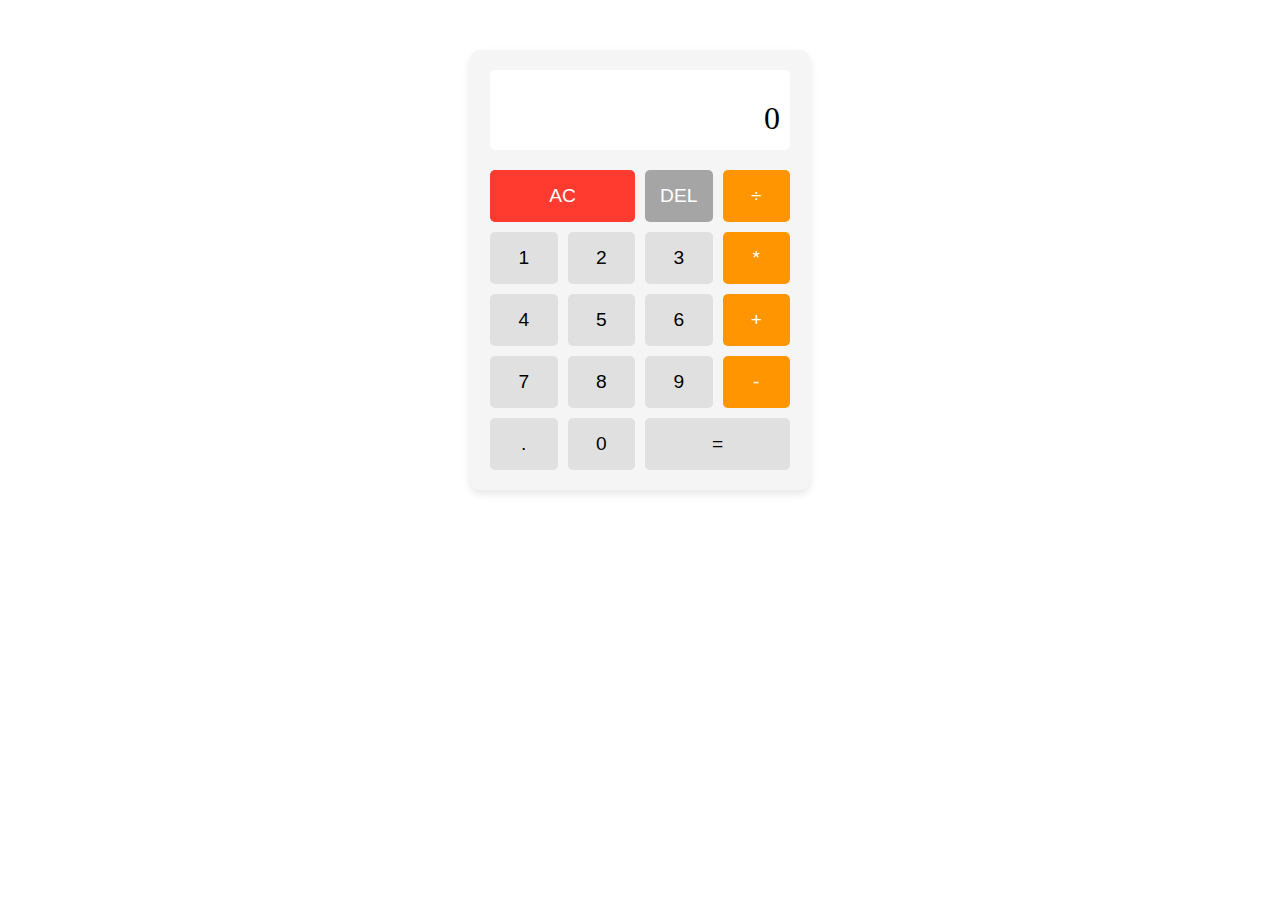
<file: calculator web application/index.html>
<!DOCTYPE html>
<html lang="en">
<head>
    <meta charset="UTF-8">
    <meta name="viewport" content="width=device-width, initial-scale=1.0">
    <title>Calculator</title>
    <link rel="stylesheet" href="style.css">
</head>
<body>
    <div class="calculator">
        <div class="display">
            <div class="previous-operand"></div>
            <div class="current-operand">0</div>
        </div>
        <button class="span-two" data-action="clear">AC</button>
        <button data-action="delete">DEL</button>
        <button data-operation>÷</button>
        <button data-number>1</button>
        <button data-number>2</button>
        <button data-number>3</button>
        <button data-operation>*</button>
        <button data-number>4</button>
        <button data-number>5</button>
        <button data-number>6</button>
        <button data-operation>+</button>
        <button data-number>7</button>
        <button data-number>8</button>
        <button data-number>9</button>
        <button data-operation>-</button>
        <button data-number>.</button>
        <button data-number>0</button>
        <button class="span-two" data-action="calculate">=</button>
    </div>
    <script src="script.js"></script>
</body>
</html>
</file>
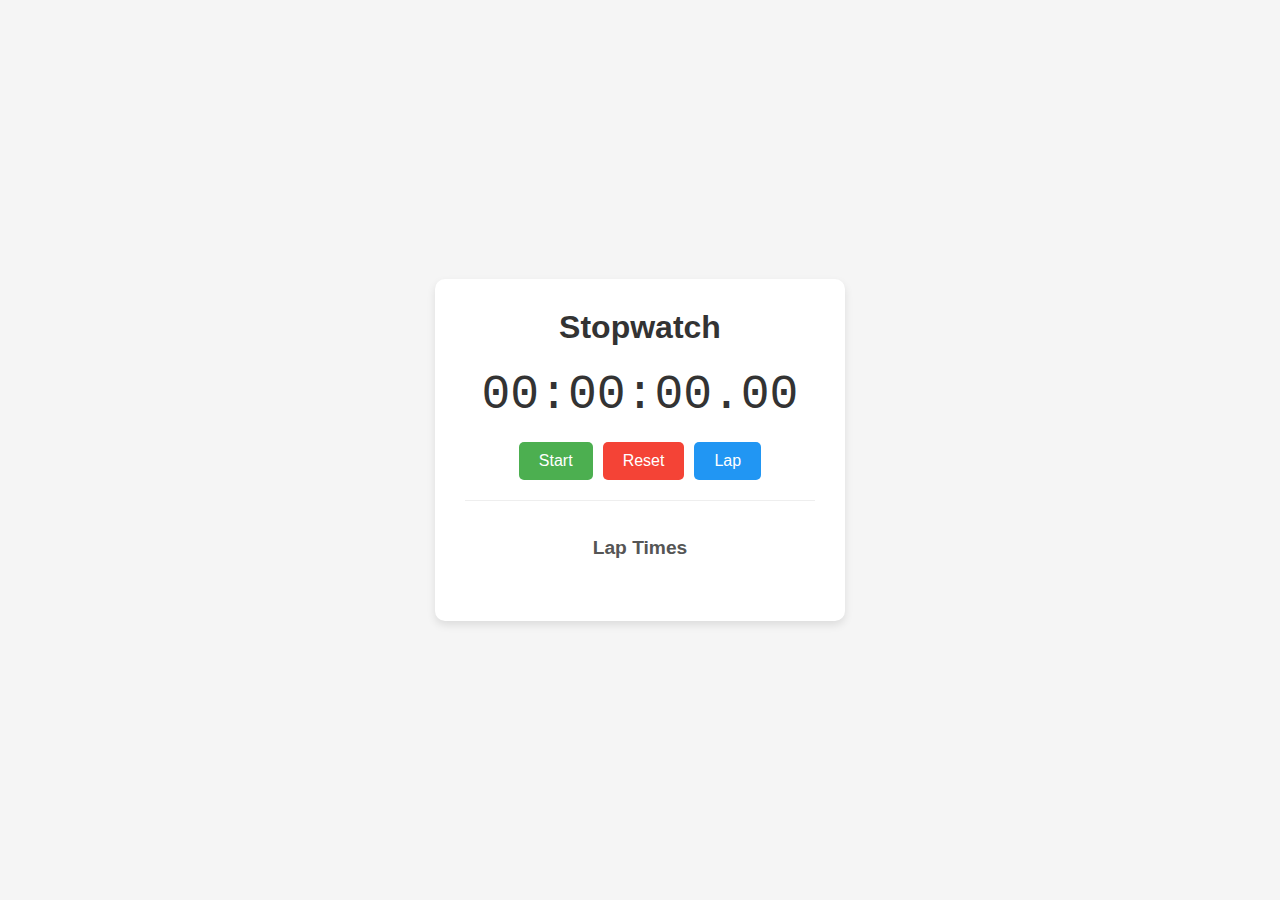
<file: stopwatch web application/index.html>
<!DOCTYPE html>
<html lang="en">
<head>
    <meta charset="UTF-8">
    <meta name="viewport" content="width=device-width, initial-scale=1.0">
    <title>Stopwatch</title>
    <link rel="stylesheet" href="style.css">
</head>
<body>
    <div class="stopwatch-container">
        <h1>Stopwatch</h1>
        <div class="display">00:00:00.00</div>
        <div class="controls">
            <button id="startPause">Start</button>
            <button id="reset">Reset</button>
            <button id="lap">Lap</button>
        </div>
        <div class="laps-container">
            <h2>Lap Times</h2>
            <ul id="laps"></ul>
        </div>
    </div>
    <script src="script.js"></script>
</body>
</html>
</file>
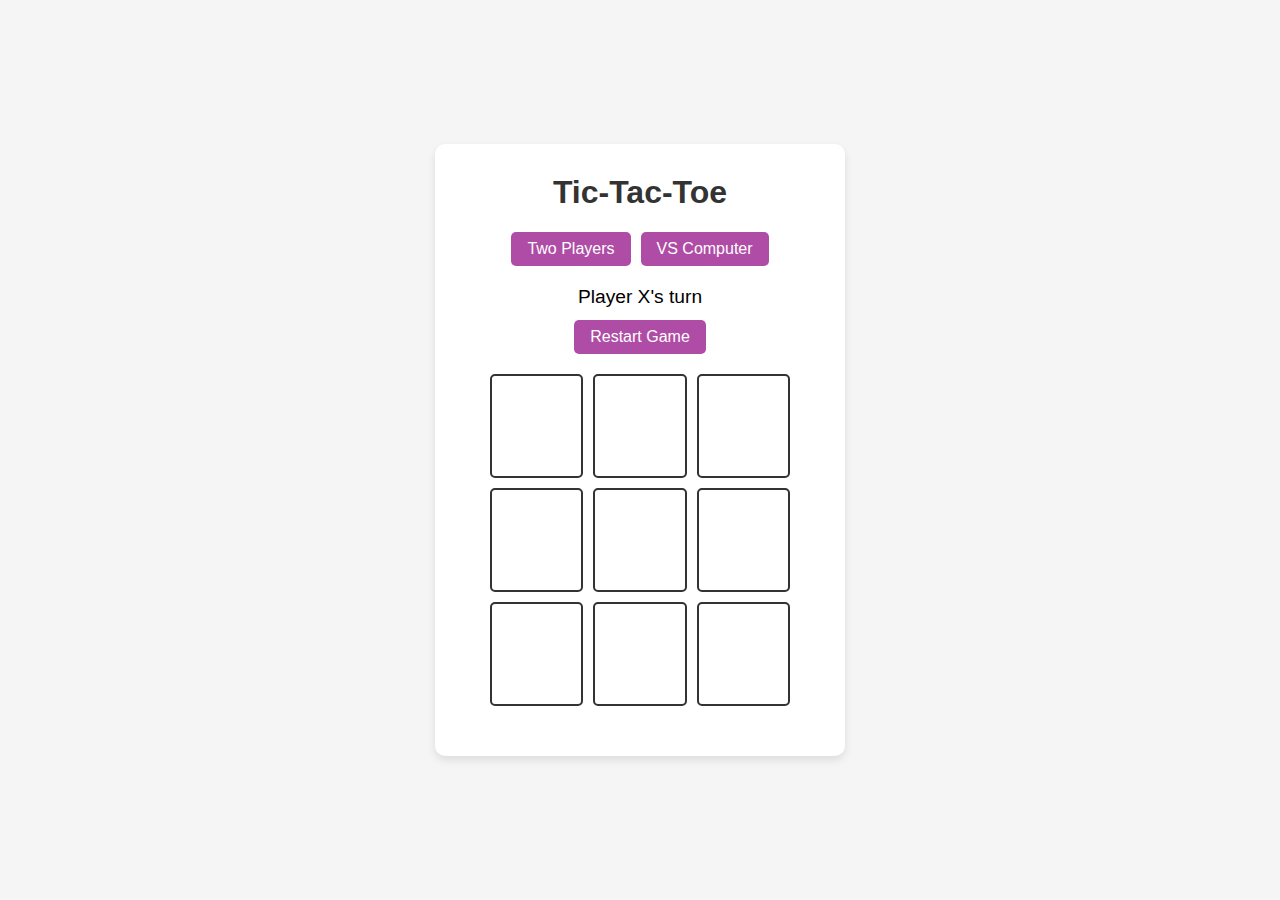
<file: tic tak toe/index.html>
<!DOCTYPE html>
<html lang="en">
<head>
    <meta charset="UTF-8">
    <meta name="viewport" content="width=device-width, initial-scale=1.0">
    <title>Tic-Tac-Toe</title>
    <link rel="stylesheet" href="style.css">
</head>
<body>
    <div class="game-container">
        <h1>Tic-Tac-Toe</h1>
        
        <div class="game-mode">
            <button id="twoPlayer">Two Players</button>
            <button id="vsComputer">VS Computer</button>
        </div>
        
        <div class="game-info">
            <div id="status">Player X's turn</div>
            <button id="restart">Restart Game</button>
        </div>
        
        <div class="game-board">
            <div class="cell" data-index="0"></div>
            <div class="cell" data-index="1"></div>
            <div class="cell" data-index="2"></div>
            <div class="cell" data-index="3"></div>
            <div class="cell" data-index="4"></div>
            <div class="cell" data-index="5"></div>
            <div class="cell" data-index="6"></div>
            <div class="cell" data-index="7"></div>
            <div class="cell" data-index="8"></div>
        </div>
    </div>
    <script src="script.js"></script>
</body>
</html>
</file>
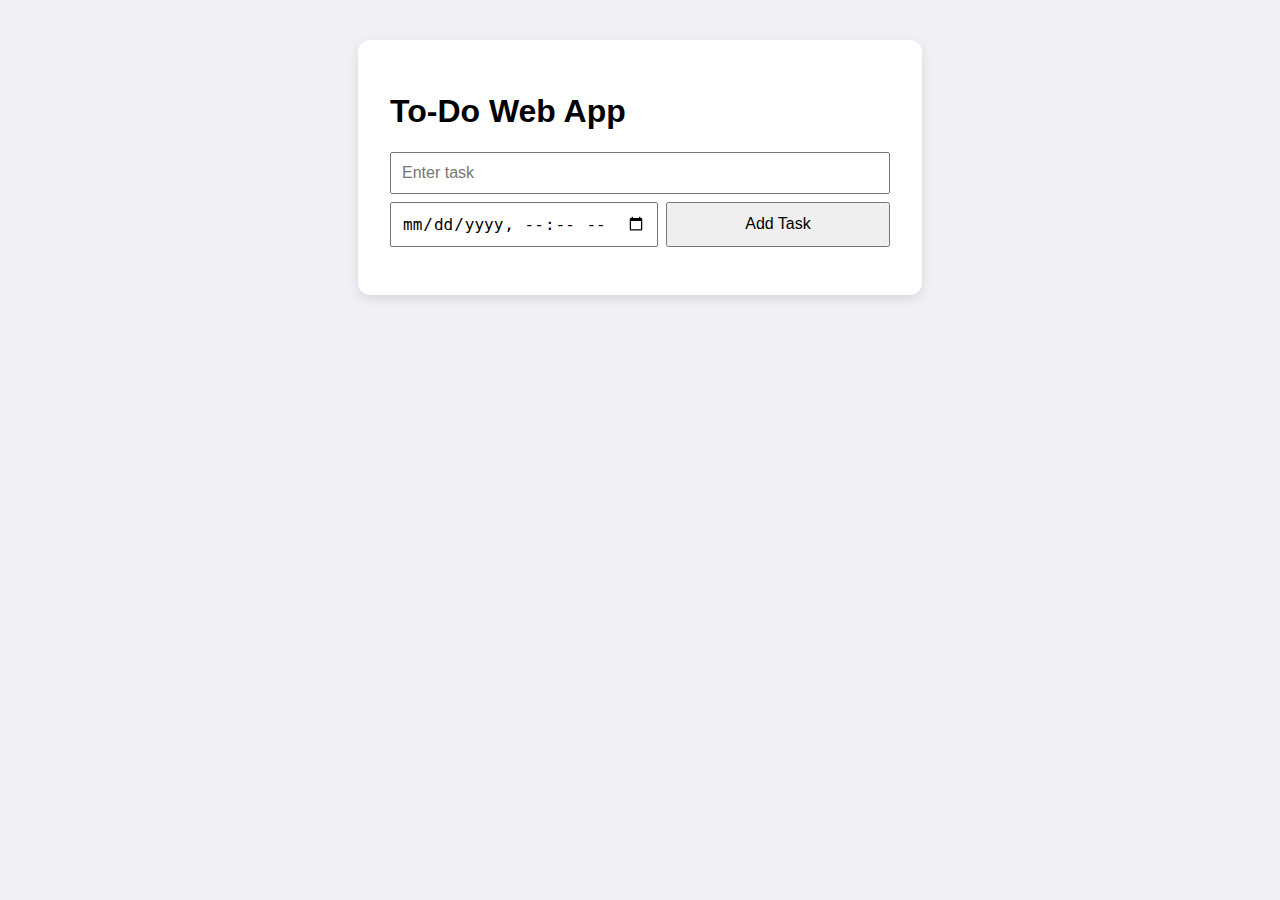
<file: todo app/index.html>
<!DOCTYPE html>
<html lang="en">
<head>
  <meta charset="UTF-8" />
  <meta name="viewport" content="width=device-width, initial-scale=1.0"/>
  <title>To-Do Web App</title>
  <link rel="stylesheet" href="style.css"/>
</head>
<body>
  <div class="container">
    <h1>To-Do Web App</h1>
    <form id="task-form">
      <input type="text" id="task-input" placeholder="Enter task" required>
      <input type="datetime-local" id="datetime-input" required>
      <button type="submit">Add Task</button>
    </form>
    <ul id="task-list"></ul>
  </div>

  <script src="script.js"></script>
</body>
</html>
</file>
<file: calculator web application/style.css>
.calculator {
    display: grid;
    grid-template-columns: repeat(4, 1fr);
    gap: 10px;
    max-width: 300px;
    margin: 50px auto;
    padding: 20px;
    background-color: #f5f5f5;
    border-radius: 10px;
    box-shadow: 0 4px 8px rgba(0, 0, 0, 0.1);
}

.display {
    grid-column: 1 / -1;
    background-color: #fff;
    padding: 10px;
    text-align: right;
    border-radius: 5px;
    margin-bottom: 10px;
    min-height: 60px;
}

.previous-operand {
    font-size: 1rem;
    color: #666;
    min-height: 20px;
}

.current-operand {
    font-size: 2rem;
}

button {
    padding: 15px;
    font-size: 1.2rem;
    border: none;
    border-radius: 5px;
    cursor: pointer;
    background-color: #e0e0e0;
    transition: background-color 0.2s;
}

button:hover {
    background-color: #d0d0d0;
}

button[data-operation] {
    background-color: #ff9500;
    color: white;
}

button[data-operation]:hover {
    background-color: #e68a00;
}

.span-two {
    grid-column: span 2;
}

button[data-action="clear"] {
    background-color: #ff3b30;
    color: white;
}

button[data-action="clear"]:hover {
    background-color: #e63329;
}

button[data-action="delete"] {
    background-color: #a5a5a5;
    color: white;
}

button[data-action="delete"]:hover {
    background-color: #8e8e8e;
}
</file>
<file: stopwatch web application/style.css>
body {
    font-family: 'Arial', sans-serif;
    display: flex;
    justify-content: center;
    align-items: center;
    min-height: 100vh;
    background-color: #f5f5f5;
    margin: 0;
}

.stopwatch-container {
    background-color: white;
    border-radius: 10px;
    box-shadow: 0 4px 8px rgba(0, 0, 0, 0.1);
    padding: 30px;
    text-align: center;
    width: 350px;
}

h1 {
    color: #333;
    margin-top: 0;
}

.display {
    font-size: 3rem;
    font-family: 'Courier New', monospace;
    margin: 20px 0;
    color: #333;
}

.controls {
    margin: 20px 0;
    display: flex;
    justify-content: center;
    gap: 10px;
}

button {
    padding: 10px 20px;
    font-size: 1rem;
    border: none;
    border-radius: 5px;
    cursor: pointer;
    transition: background-color 0.2s;
}

#startPause {
    background-color: #4CAF50;
    color: white;
}

#startPause:hover {
    background-color: #45a049;
}

#reset {
    background-color: #f44336;
    color: white;
}

#reset:hover {
    background-color: #d32f2f;
}

#lap {
    background-color: #2196F3;
    color: white;
}

#lap:hover {
    background-color: #0b7dda;
}

.laps-container {
    margin-top: 20px;
    border-top: 1px solid #eee;
    padding-top: 20px;
}

h2 {
    color: #555;
    font-size: 1.2rem;
    margin-bottom: 10px;
}

#laps {
    list-style-type: none;
    padding: 0;
    max-height: 200px;
    overflow-y: auto;
}

#laps li {
    padding: 8px;
    border-bottom: 1px solid #eee;
    font-family: 'Courier New', monospace;
}

#laps li:nth-child(odd) {
    background-color: #f9f9f9;
}
</file>
<file: tic tak toe/style.css>
body {
    font-family: 'Arial', sans-serif;
    display: flex;
    justify-content: center;
    align-items: center;
    min-height: 100vh;
    background-color: #f5f5f5;
    margin: 0;
}

.game-container {
    background-color: white;
    border-radius: 10px;
    box-shadow: 0 4px 8px rgba(0, 0, 0, 0.1);
    padding: 30px;
    text-align: center;
    width: 350px;
}

h1 {
    color: #333;
    margin-top: 0;
}

.game-mode {
    margin: 20px 0;
    display: flex;
    justify-content: center;
    gap: 10px;
}

.game-info {
    margin: 20px 0;
}

#status {
    font-size: 1.2rem;
    margin-bottom: 10px;
    min-height: 24px;
}

button {
    padding: 8px 16px;
    font-size: 1rem;
    border: none;
    border-radius: 5px;
    cursor: pointer;
    transition: background-color 0.2s;
}

#twoPlayer, #vsComputer, #restart {
    background-color: #af4ca5;
    color: white;
}

#twoPlayer:hover, #vsComputer:hover, #restart:hover {
    background-color: #a0457d;
}

.game-board {
    display: grid;
    grid-template-columns: repeat(3, 1fr);
    gap: 10px;
    margin: 20px auto;
    width: 300px;
}

.cell {
    height: 100px;
    background-color: #fff;
    border: 2px solid #333;
    border-radius: 5px;
    display: flex;
    justify-content: center;
    align-items: center;
    font-size: 3rem;
    font-weight: bold;
    cursor: pointer;
    transition: background-color 0.2s;
}

.cell:hover {
    background-color: #f0f0f0;
}

.cell.x {
    color: #f44336;
}

.cell.o {
    color: #2196F3;
}

.winning-cell {
    background-color: #e8f5e9;
    animation: pulse 0.5s infinite alternate;
}

@keyframes pulse {
    from { background-color: #e8f5e9; }
    to { background-color: #c8e6c9; }
}
</file>
<file: todo app/style.css>
body {
  font-family: 'Segoe UI', sans-serif;
  background-color: #f0f0f5;
  padding: 2rem;
}

.container {
  max-width: 500px;
  margin: auto;
  background: white;
  padding: 2rem;
  border-radius: 12px;
  box-shadow: 0 4px 12px rgba(0,0,0,0.1);
}

form {
  display: flex;
  gap: 0.5rem;
  margin-bottom: 1rem;
  flex-wrap: wrap;
}

form input, form button {
  padding: 10px;
  font-size: 16px;
  flex: 1;
}

ul {
  list-style: none;
  padding: 0;
}

li {
  background: #e6e6ff;
  margin-bottom: 10px;
  padding: 10px;
  border-radius: 8px;
  display: flex;
  justify-content: space-between;
  align-items: center;
}

li.completed span {
  text-decoration: line-through;
  color: gray;
}

.actions button {
  margin-left: 5px;
}
</file>
